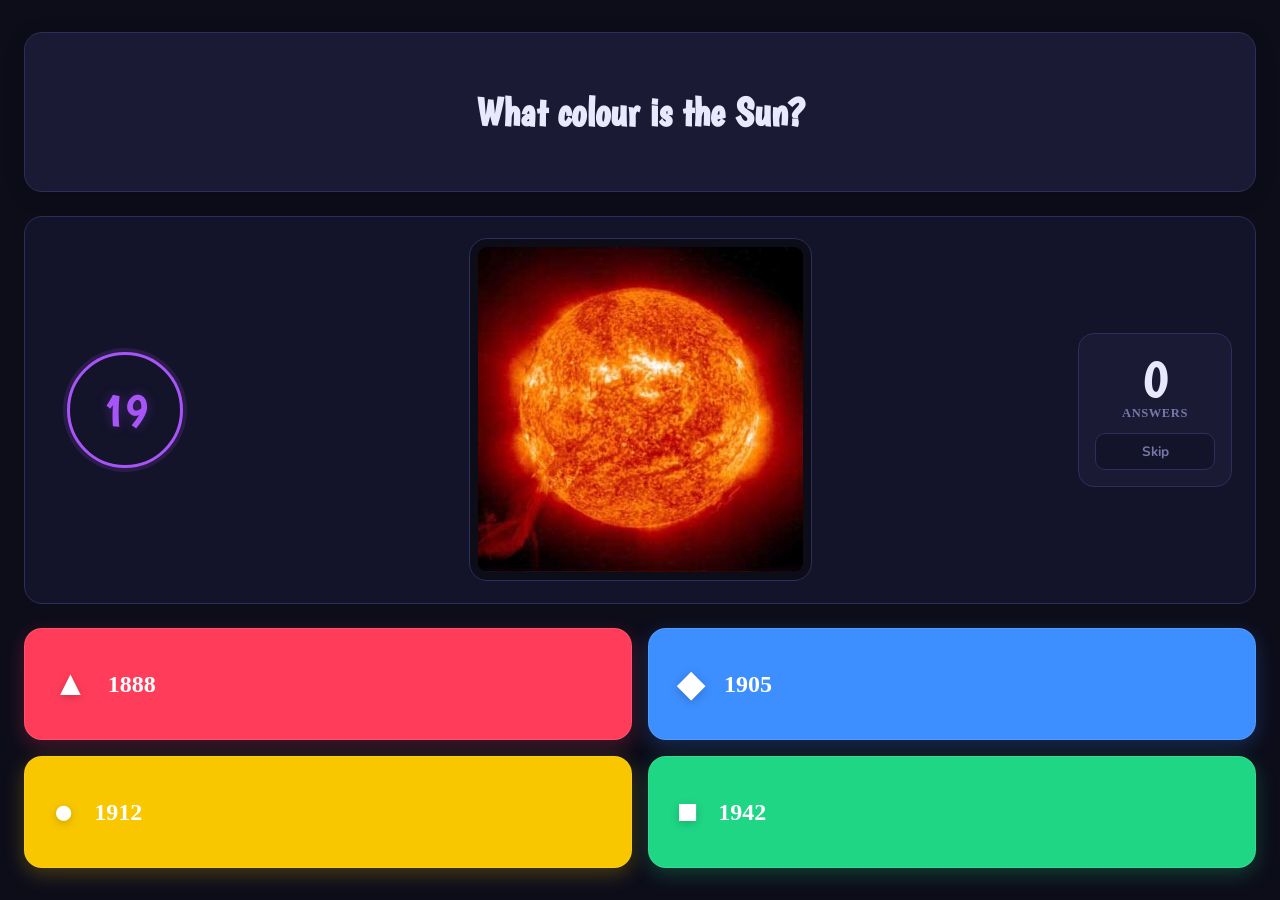
<file: CurrentQuestion.html>
<!DOCTYPE html>
<html lang="en">
<head>
  <meta charset="UTF-8">
  <meta name="viewport" content="width=device-width, initial-scale=1.0">
  <title>ThinkFast – Current Question</title>
  <link href="https://fonts.googleapis.com/css2?family=Boogaloo&family=Nunito:wght@400;600;700;800&display=swap" rel="stylesheet">
  <link rel="stylesheet" href="CurrentQuestion.css">
</head>
<body>

<div class="presenter-screen">
  <div class="q-display-header">
    <h1 id="active-question-text">What colour is the Sun?</h1>
  </div>

  <div class="q-display-mid">
    <div class="q-timer-circle"><span id="timer-num">19</span></div>
    
    <div class="q-image-container">
       <img id="active-question-img" src="Sun.jpg" alt="Question Image">
    </div>

    <div class="q-stats-box">
      <div class="stat-num">0</div>
      <div class="stat-label">Answers</div>
      <button class="skip-btn">Skip</button>
    </div>
  </div>

  <div class="answers-grid">
    <div class="answer-card red">
      <div class="shape">▲</div>
      <span class="answer-text">1888</span>
    </div>
    <div class="answer-card blue">
      <div class="shape">◆</div>
      <span class="answer-text">1905</span>
    </div>
    <div class="answer-card yellow">
      <div class="shape">●</div>
      <span class="answer-text">1912</span>
    </div>
    <div class="answer-card green">
      <div class="shape">■</div>
      <span class="answer-text">1942</span>
    </div>
  </div>
</div>

</body>
</html>
</file>
<file: CurrentQuestion.css>
:root {
  --bg:#0d0d1a; --surface:#13132a; --card:#1a1a35; --border:#2e2e5a;
  --yellow:#f9c700; --red:#ff3d5a; --blue:#3d8eff; --green:#1fd685;
  --purple:#a855f7; --text:#e8e8ff; --muted:#7777aa; --radius:18px;
  --navbar-bg:rgba(13,13,26,.85);
}

html, body {
  background-color: #0d0d1a !important; /* Forces dark theme color across the canvas */
  color: var(--text);
  margin: 0;
  padding: 0;
  min-height: 100vh;
  overflow-x: hidden;
}

/* Main Presenter View Window */
.presenter-screen {
  position: relative;
  z-index: 1;
  display: flex;
  flex-direction: column;
  height: calc(100vh - 64px); /* Scales cleanly below your 64px fixed navigation bar */
  padding: 32px 24px;
  gap: 24px;
  background-color: #0d0d1a;
}

/* Top Section: Active Question Container Card */
.q-display-header {
  background: var(--card); /* #1a1a35 */
  border: 1px solid var(--border);
  border-radius: var(--radius);
  padding: 28px 20px;
  text-align: center;
  box-shadow: 0 4px 20px rgba(0, 0, 0, 0.15);
  transition: background .3s, border-color .3s;
}

.q-display-header h1 {
  font-family: 'Boogaloo', cursive;
  font-size: 2.5rem;
  color: var(--text);
  line-height: 1.2;
}

.q-display-header h1 span {
  color: var(--yellow);
}

/* Middle Section */
.q-display-mid {
  display: grid;
  grid-template-columns: 160px 1fr 160px;
  align-items: center;
  gap: 24px;
  flex-grow: 1;
  padding: 20px;
  background: var(--surface); /* #13132a - Shuts down middle white bleed */
  border: 1px solid var(--border); 
  border-radius: var(--radius); 
}

/* Active Countdown Timer */
.q-timer-circle {
  width: 110px;
  height: 110px;
  background: var(--surface);
  border: 3px solid var(--purple);
  border-radius: 50%;
  display: flex;
  align-items: center;
  justify-content: center;
  color: var(--purple);
  font-family: 'Boogaloo', cursive;
  font-size: 3rem;
  justify-self: center;
  text-shadow: 0 0 12px rgba(168, 85, 247, 0.3);
  box-shadow: 0 0 0 4px rgba(168, 85, 247, 0.15);
  animation: timerPulse 2s ease-in-out infinite;
}

@keyframes timerPulse {
  0%, 100% { transform: scale(1); }
  50% { transform: scale(1.04); box-shadow: 0 0 0 8px rgba(168, 85, 247, 0.2); }
}

.q-image-container {
  display: flex;
  justify-content: center;
  align-items: center;
  height: 100%;
  max-height: 380px;
}

.q-image-container img {
  max-width: 100%;
  max-height: 100%;
  object-fit: contain;
  border-radius: var(--radius);
  border: 1px solid var(--border);
  background: #0d0d1a; /* Adjusted to blend natively with the new placeholder image background */
  padding: 8px;
}

/* Live Responses Stats Box */
.q-stats-box {
  display: flex;
  flex-direction: column;
  align-items: center;
  justify-self: center;
  background: var(--card);
  border: 1px solid var(--border);
  border-radius: 16px;
  padding: 16px;
  min-width: 120px;
  text-align: center;
}

.stat-num {
  font-family: 'Boogaloo', cursive;
  font-size: 3.5rem;
  color: var(--text);
  line-height: 1;
}

.stat-label {
  font-size: .78rem;
  font-weight: 700;
  color: var(--muted);
  text-transform: uppercase;
  letter-spacing: .6px;
  margin-bottom: 12px;
}

.skip-btn {
  background: var(--surface);
  border: 1px solid var(--border);
  color: var(--muted);
  border-radius: 10px;
  padding: 8px 18px;
  font-family: 'Nunito', sans-serif;
  font-size: .85rem;
  font-weight: 700;
  cursor: pointer;
  transition: all .2s;
  width: 100%;
}

.skip-btn:hover {
  border-color: var(--red);
  color: var(--red);
  background: rgba(255, 61, 90, 0.05);
}

/* Bottom Section: 2x2 Answer Grid Array */
.answers-grid {
  display: grid;
  grid-template-columns: 1fr 1fr;
  grid-template-rows: 1fr 1fr;
  gap: 16px;
  height: 240px;
}

.answer-card {
  display: flex;
  align-items: center;
  padding: 0 28px;
  border-radius: var(--radius);
  color: #ffffff;
  font-size: 1.5rem;
  font-weight: 700;
  transition: transform .2s, box-shadow .2s;
  border: 1px solid rgba(255, 255, 255, 0.1);
}

.answer-card:hover {
  transform: translateY(-2px);
}

.answer-card .shape {
  font-size: 2.2rem;
  margin-right: 20px;
  filter: drop-shadow(0 2px 4px rgba(0,0,0,0.2));
}

.answer-card.red    { background: var(--red);    box-shadow: 0 6px 20px rgba(255,61,90,.25); }
.answer-card.blue   { background: var(--blue);   box-shadow: 0 6px 20px rgba(61,142,255,.25); }
.answer-card.yellow { background: var(--yellow); box-shadow: 0 6px 20px rgba(249,199,0,.25); }
.answer-card.green  { background: var(--green);  box-shadow: 0 6px 20px rgba(31,214,133,.25); }

/* Light Theme Adjustments */
body.light .answer-card {
  border: none;
}

body.light .q-display-header,
body.light .q-stats-box,
body.light .q-display-mid {
  box-shadow: 0 8px 32px rgba(0, 0, 0, 0.05);
}

/* Optimization for projectors or landscape monitors */
@media (max-height: 780px) {
  .presenter-screen { padding: 16px; gap: 16px; }
  .q-display-header { padding: 16px; }
  .q-display-header h1 { font-size: 2rem; }
  .q-timer-circle { width: 90px; height: 90px; font-size: 2.4rem; }
  .q-image-container { max-height: 260px; }
  .stat-num { font-size: 2.8rem; }
  .answers-grid { height: 180px; gap: 12px; }
  .answer-card { font-size: 1.2rem; padding: 0 20px; }
  .answer-card .shape { font-size: 1.8rem; margin-right: 12px; }
}

/* Mobile Fallback View */
@media (max-width: 768px) {
  .q-display-mid {
    grid-template-columns: 1fr;
    gap: 16px;
    text-align: center;
  }
  .q-timer-circle { order: 1; }
  .q-image-container { max-height: 200px; order: 2; }
  .q-stats-box { order: 3; flex-direction: row; justify-content: space-between; min-width: 80%; }
  .skip-btn { width: auto; }
  .answers-grid { grid-template-columns: 1fr; height: auto; }
  .answer-card { padding: 16px 20px; }
}
</file>
